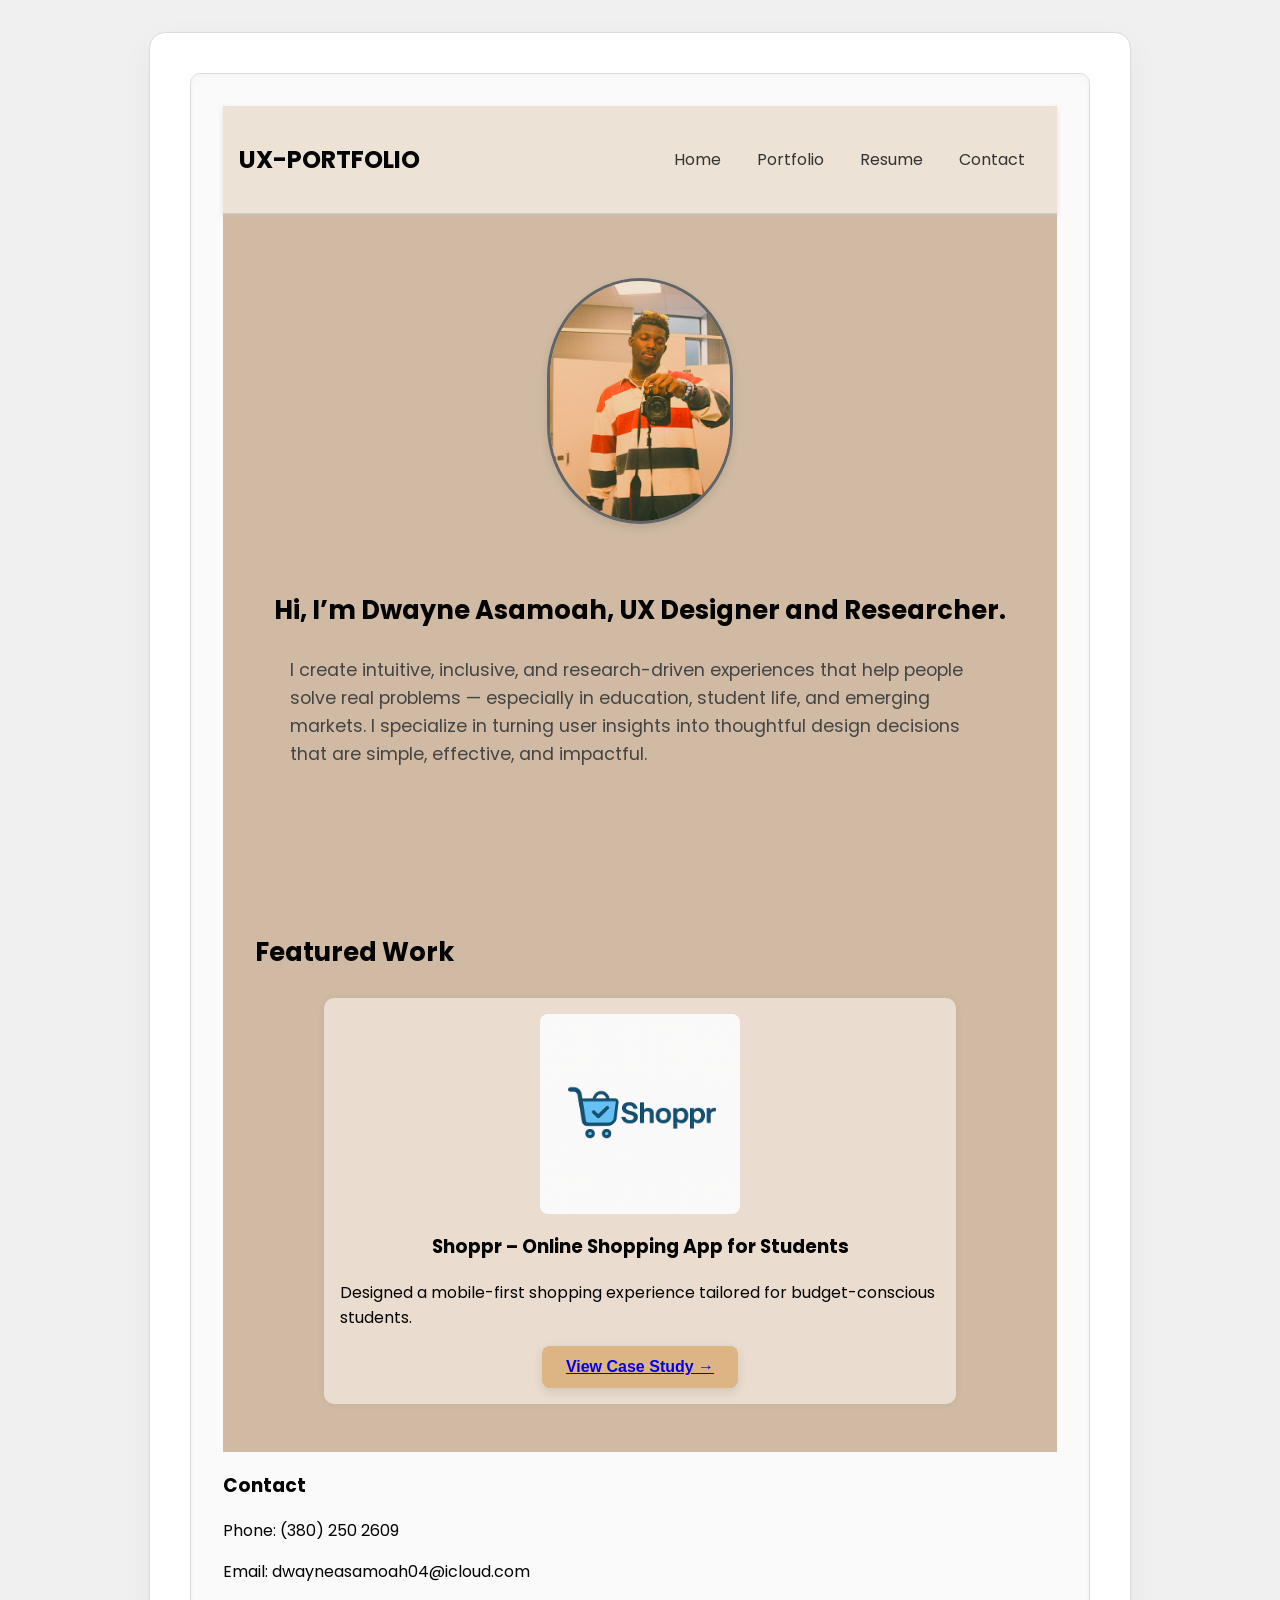
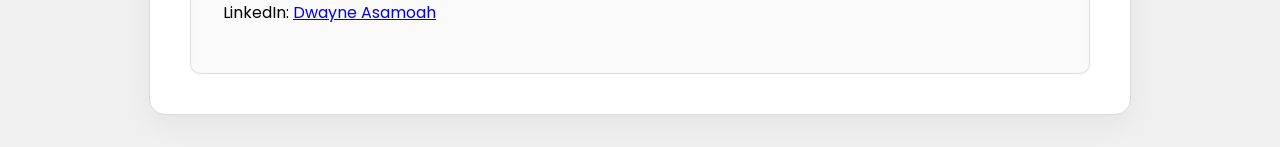
<file: index.html>
<!DOCTYPE html>
<html lang="en">
<head>
  <meta charset="UTF-8">
  <meta name="viewport" content="width=device-width, initial-scale=1">
  <title>Dwayne A | UX Designer</title>
  <link rel="stylesheet" href="style.css">
  <link href="https://fonts.googleapis.com/css2?family=Poppins:wght@400;600;700&display=swap" rel="stylesheet">
</head>
<body>
    <div class="portfolio">
        <div class="portfolio-inner">
        <section class="project-content">
            <header>
                <h1>UX-PORTFOLIO</h1>
                <nav>
                  <a href="index.html">Home</a>
                  <a href="#portfolio">Portfolio</a>
                  <a href="./dwayne_resume_2025.pdf" target="_blank">Resume</a>
                  <a href="#contact">Contact</a>
                </nav>
              </header>
            
              <section class="hero">
                <img src="./whitecoatselfie .JPG" alt="Dwayne A" class="hero-img">
                <h2>Hi, I’m Dwayne Asamoah, UX Designer and Researcher.</h2>
                <p>I create intuitive, inclusive, and research-driven experiences that help people solve real problems — especially in education, student life, and emerging markets. I specialize in turning user insights into thoughtful design decisions that are simple, effective, and impactful.</p>
              </section>
              
              
            
              <section id="portfolio" class="projects">
                <h2>Featured Work</h2>
                <div class="project-card">
                  <img src="./SHOPPR.LOGO.png" alt="Shoppr App Screenshot">
                  <h3>Shoppr – Online Shopping App for Students</h3>
                  <p>Designed a mobile-first shopping experience tailored for budget-conscious students.</p>
                  <button><a href="./shoppr.html">View Case Study →</a></button>
                </div>
              </section>
            
              <footer id="contact">
                <h3>Contact</h3>
                <p>Phone: (380) 250 2609</p>
                <p>Email: dwayneasamoah04@icloud.com</p>
                <p>LinkedIn: <a href="https://linkedin.com/in/dwayneasamoah" target="_blank">Dwayne Asamoah</a></p>
              </footer>
        </section>
      </div>
    </div>
</body>
</html>
</file>
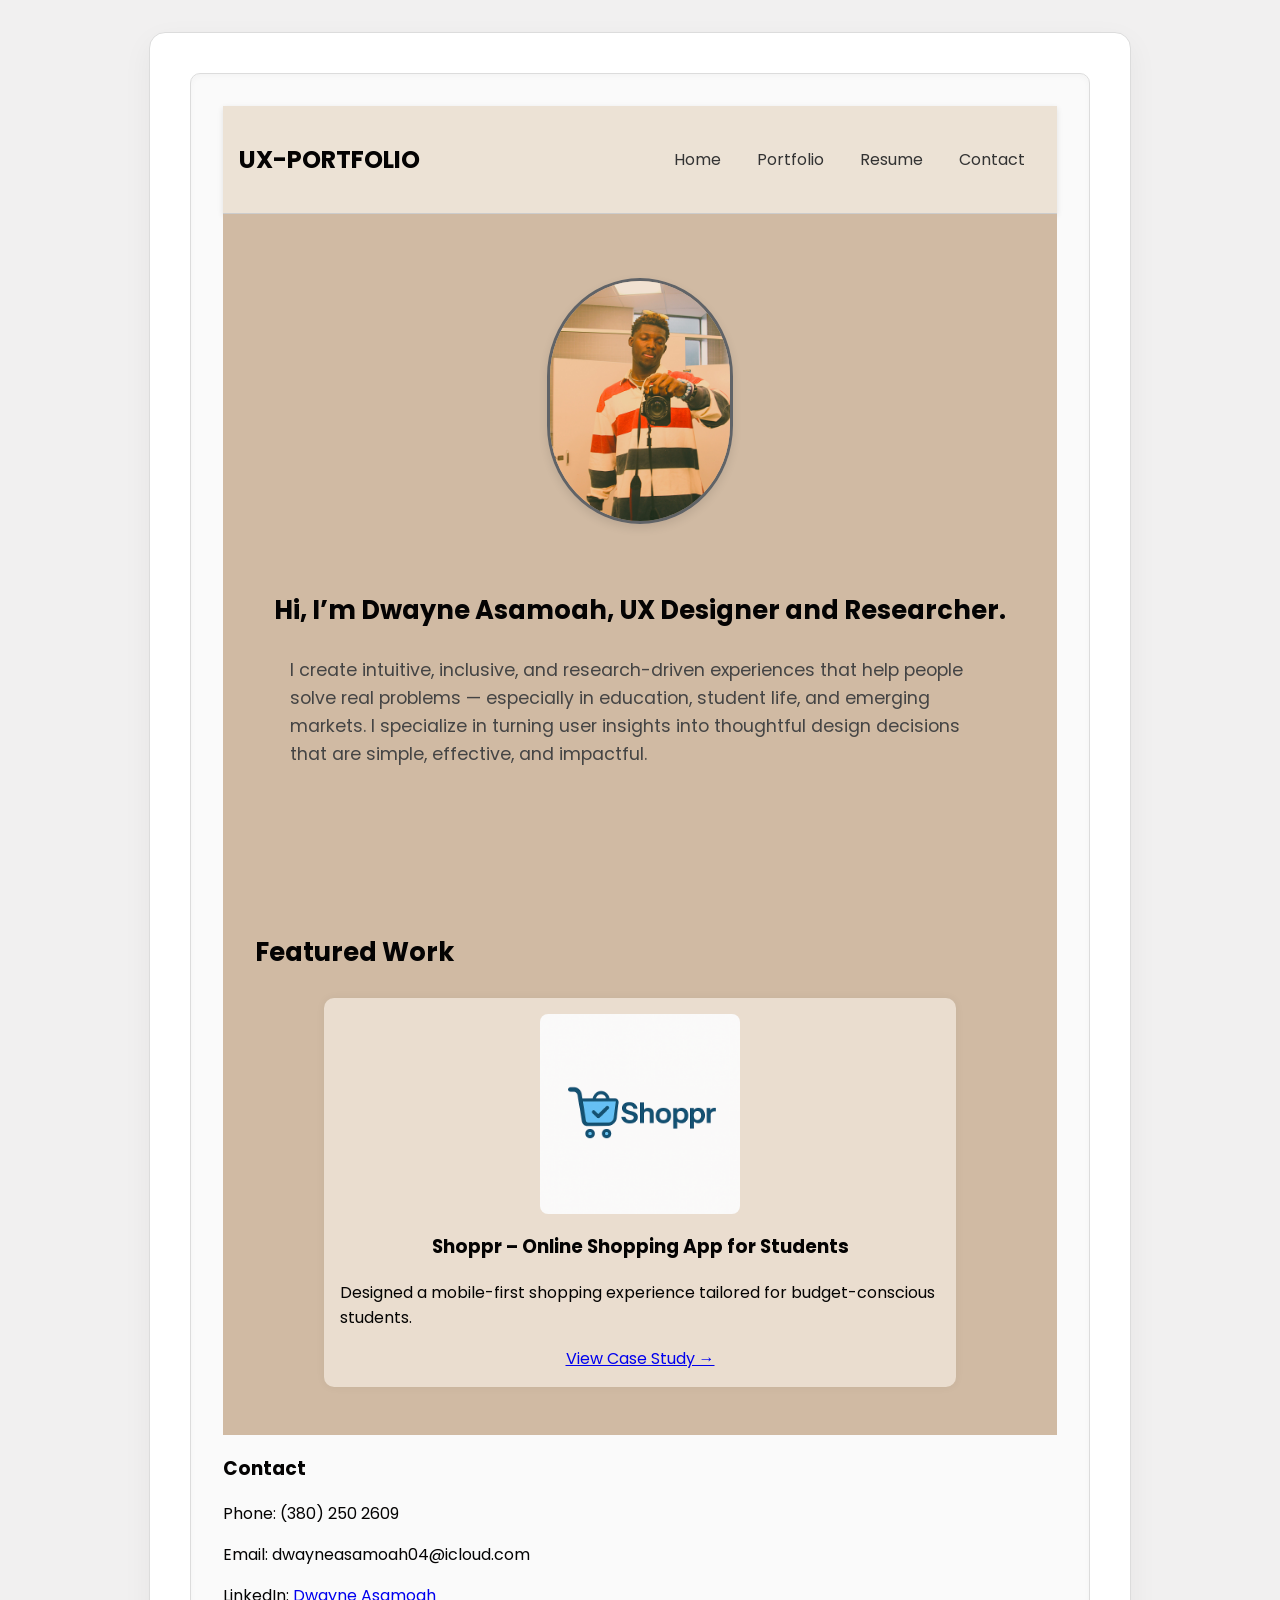
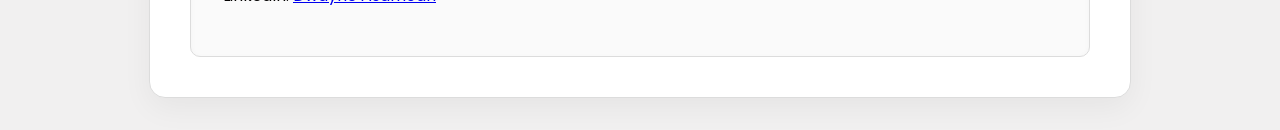
<file: portfolio.html>
<!DOCTYPE html>
<html lang="en">
<head>
  <meta charset="UTF-8">
  <meta name="viewport" content="width=device-width, initial-scale=1">
  <title>Dwayne A | UX Designer</title>
  <link rel="stylesheet" href="style.css">
  <link href="https://fonts.googleapis.com/css2?family=Poppins:wght@400;600;700&display=swap" rel="stylesheet">
</head>
<body>
    <div class="portfolio">
        <div class="portfolio-inner">
        <section class="project-content">
            <header>
                <h1>UX-PORTFOLIO</h1>
                <nav>
                  <a href="index.html">Home</a>
                  <a href="#portfolio">Portfolio</a>
                  <a href="./dwayne_resume_2025.pdf" target="_blank">Resume</a>
                  <a href="#contact">Contact</a>
                </nav>
              </header>
            
              <section class="hero">
                <img src="./whitecoatselfie .JPG" alt="Dwayne A" class="hero-img">
                <h2>Hi, I’m Dwayne Asamoah, UX Designer and Researcher.</h2>
                <p>I create intuitive, inclusive, and research-driven experiences that help people solve real problems — especially in education, student life, and emerging markets. I specialize in turning user insights into thoughtful design decisions that are simple, effective, and impactful.</p>
              </section>
              
              
            
              <section id="portfolio" class="projects">
                <h2>Featured Work</h2>
                <div class="project-card">
                  <img src="./SHOPPR.LOGO.png" alt="Shoppr App Screenshot">
                  <h3>Shoppr – Online Shopping App for Students</h3>
                  <p>Designed a mobile-first shopping experience tailored for budget-conscious students.</p>
                  <a href="./shoppr.html">View Case Study →</a>
                </div>
              </section>
            
              <footer id="contact">
                <h3>Contact</h3>
                <p>Phone: (380) 250 2609</p>
                <p>Email: dwayneasamoah04@icloud.com</p>
                <p>LinkedIn: <a href="https://linkedin.com/in/dwayneasamoah" target="_blank">Dwayne Asamoah</a></p>
              </footer>
        </section>
      </div>
    </div>
</body>
</html>
</file>
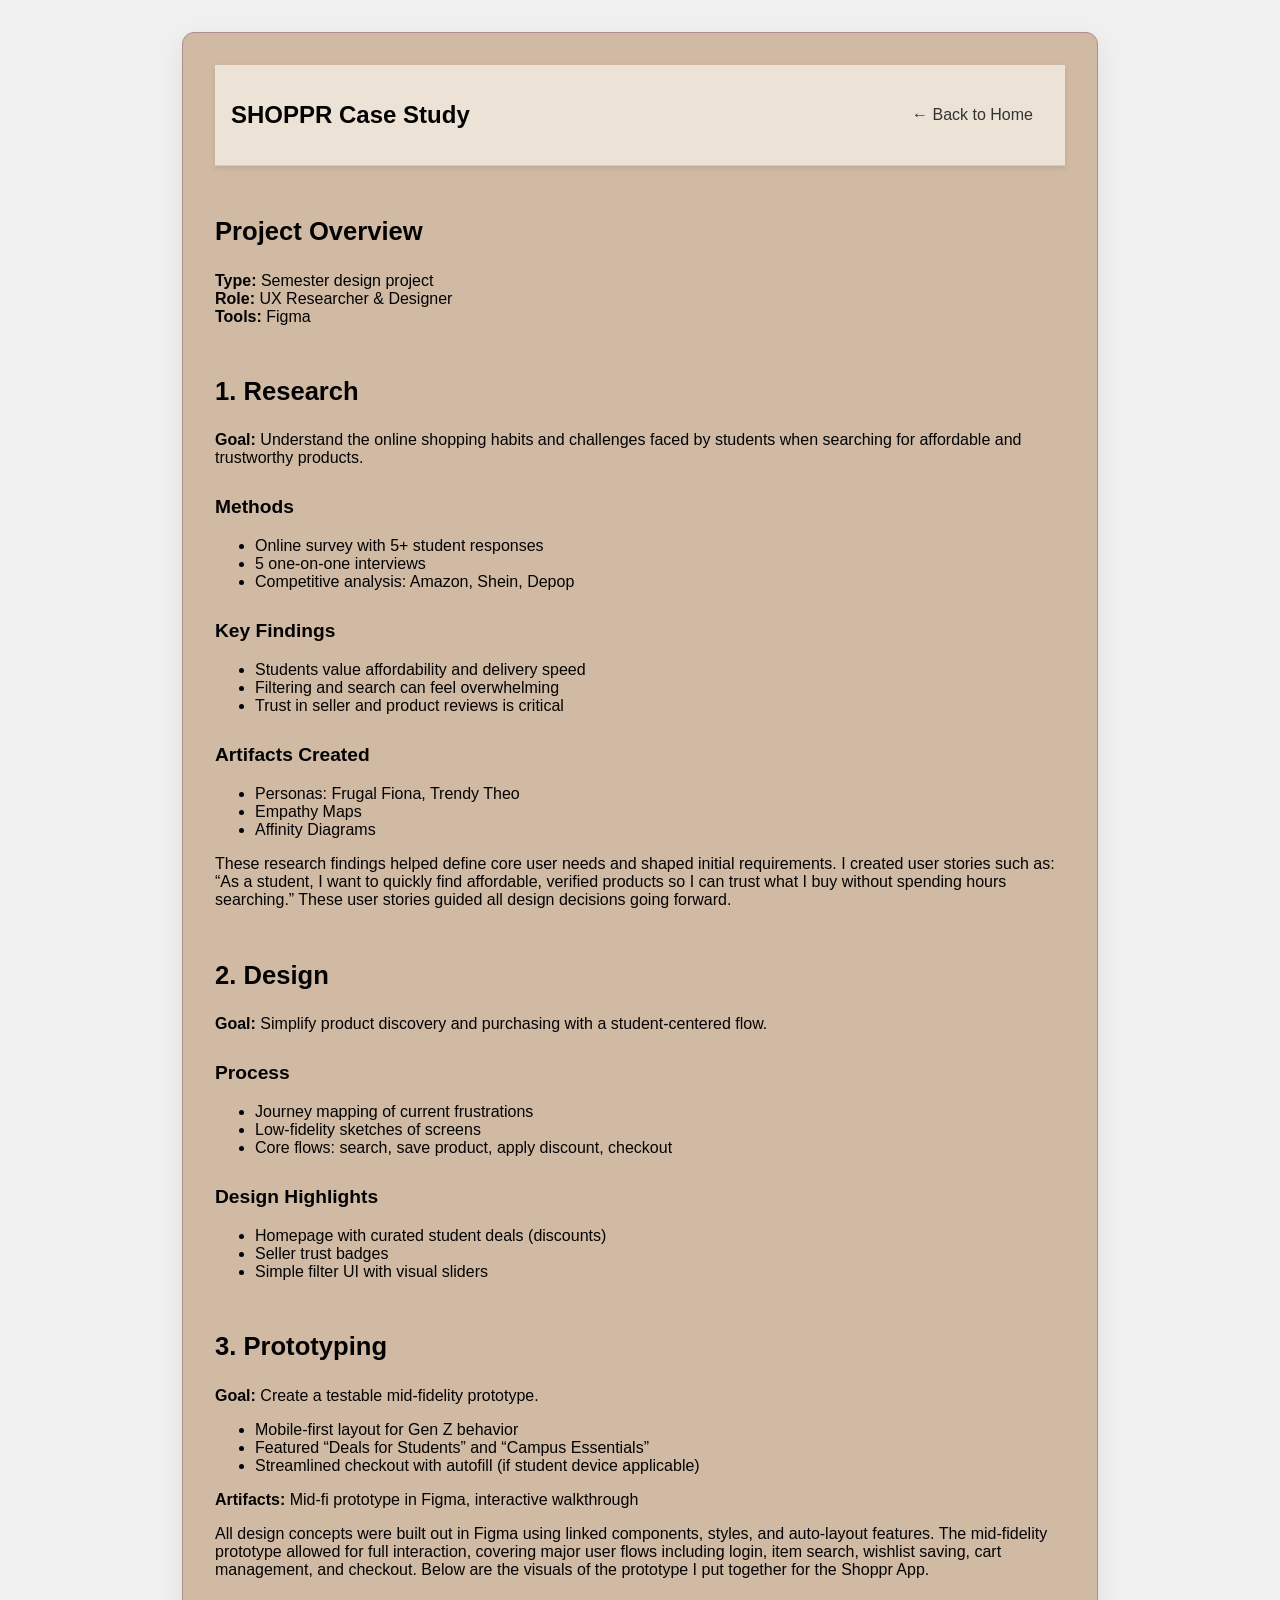
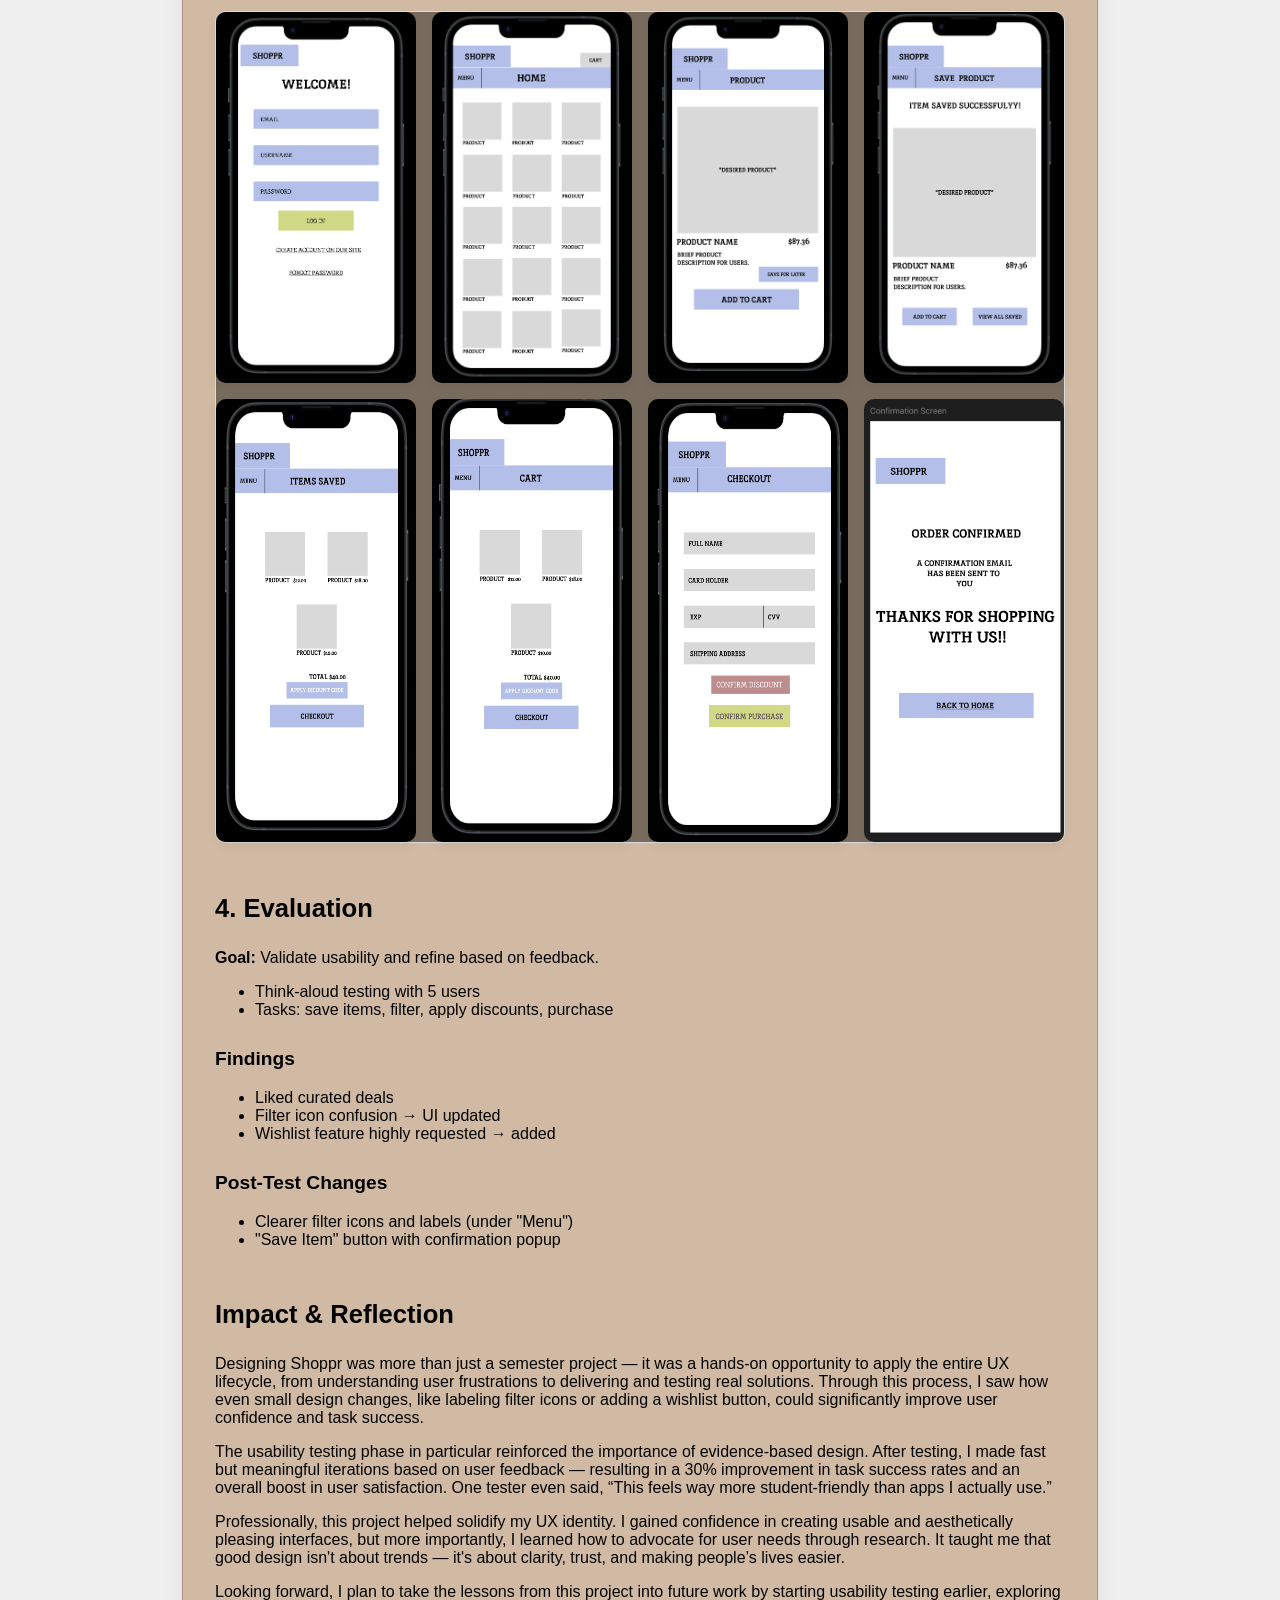
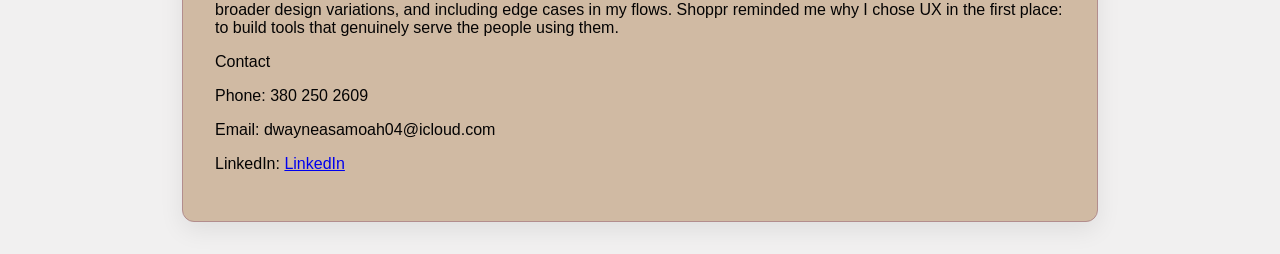
<file: shoppr.html>
<!DOCTYPE html>
<html lang="en">
<head>
  <meta charset="UTF-8" />
  <meta name="viewport" content="width=device-width, initial-scale=1.0"/>
  <title>Shoppr Case Study</title>
  <link rel="stylesheet" href="style.css" />
</head>
<body>
  <div class="case-study-container">
    <section class="project-content">
      <header>
        <h1>SHOPPR Case Study</h1>
        <nav>
          <a href="./portfolio.html">← Back to Home</a>
        </nav>
      </header>
    
      <section class="project-content">
        <h2>Project Overview</h2>
        <p><strong>Type:</strong> Semester design project<br>
           <strong>Role:</strong> UX Researcher & Designer<br>
           <strong>Tools:</strong> Figma</p>
    
        <h2>1. Research</h2>
        <p><strong>Goal:</strong> Understand the online shopping habits and challenges faced by students when searching for affordable and trustworthy products.</p>
        <h4>Methods</h4>
        <ul>
          <li>Online survey with 5+ student responses</li>
          <li>5 one-on-one interviews</li>
          <li>Competitive analysis: Amazon, Shein, Depop</li>
        </ul>
        <h4>Key Findings</h4>
        <ul>
          <li>Students value affordability and delivery speed</li>
          <li>Filtering and search can feel overwhelming</li>
          <li>Trust in seller and product reviews is critical</li>
        </ul>
        <h4>Artifacts Created</h4>
        <ul>
          <li>Personas: Frugal Fiona, Trendy Theo</li>
          <li>Empathy Maps</li>
          <li>Affinity Diagrams</li>
        </ul>
        <p>These research findings helped define core user needs and shaped initial requirements. I created user stories such as: “As a student, I want to quickly find affordable, verified products so I can trust what I buy without spending hours searching.” These user stories guided all design decisions going forward.</p>
    
        <h2>2. Design</h2>
        <p><strong>Goal:</strong> Simplify product discovery and purchasing with a student-centered flow.</p>
        <h4>Process</h4>
        <ul>
          <li>Journey mapping of current frustrations</li>
          <li>Low-fidelity sketches of screens</li>
          <li>Core flows: search, save product, apply discount, checkout</li>
        </ul>
        <h4>Design Highlights</h4>
        <ul>
          <li>Homepage with curated student deals (discounts)</li>
          <li>Seller trust badges</li>
          <li>Simple filter UI with visual sliders</li>
        </ul>
    
        <h2>3. Prototyping</h2>
    <p><strong>Goal:</strong> Create a testable mid-fidelity prototype.</p>
    <ul>
      <li>Mobile-first layout for Gen Z behavior</li>
      <li>Featured “Deals for Students” and “Campus Essentials”</li>
      <li>Streamlined checkout with autofill (if student device applicable)</li>
    </ul>
    <p><strong>Artifacts:</strong> Mid-fi prototype in Figma, interactive walkthrough</p>
    <p>All design concepts were built out in Figma using linked components, styles, and auto-layout features. The mid-fidelity prototype allowed for full interaction, covering major user flows including login, item search, wishlist saving, cart management, and checkout. Below are the visuals of the prototype I put together for the Shoppr App.</p>
    
    <div class="prototype-gallery">
      <img src="./shoppr.log.in.png" alt="Log In Page.">
      <img src="./shopp.home.page.png" alt="home Page">
      <img src="./shoppr.product.pg.png" alt="Product Page">
      <img src="./shoppr.save.item.png" alt="Want to Save an Item?">
      <img src="./shoppr.SAVED.items.screen.png" alt="Saved Items Screen">
      <img src="./shoppr.cart.screen.png" alt="View your Cart">
      <img src="./shoppr.checkout.screen.png" alt="Checkout Items and APPLY DISCOUNT">
      <img src="./shoppr.conf.screen.png" alt="Order Confirmation Screen.">
    </div>
    
        <h2>4. Evaluation</h2>
        <p><strong>Goal:</strong> Validate usability and refine based on feedback.</p>
        <ul>
          <li>Think-aloud testing with 5 users</li>
          <li>Tasks: save items, filter, apply discounts, purchase</li>
        </ul>
        <h4>Findings</h4>
        <ul>
          <li>Liked curated deals</li>
          <li>Filter icon confusion → UI updated</li>
          <li>Wishlist feature highly requested → added</li>
        </ul>
        <h4>Post-Test Changes</h4>
        <ul>
          <li>Clearer filter icons and labels (under "Menu") </li>
          <li>"Save Item" button with confirmation popup</li>
        </ul>
    
        <h2>Impact & Reflection</h2>
    <p>Designing Shoppr was more than just a semester project — it was a hands-on opportunity to apply the entire UX lifecycle, from understanding user frustrations to delivering and testing real solutions. Through this process, I saw how even small design changes, like labeling filter icons or adding a wishlist button, could significantly improve user confidence and task success.</p>
    
    <p>The usability testing phase in particular reinforced the importance of evidence-based design. After testing, I made fast but meaningful iterations based on user feedback — resulting in a 30% improvement in task success rates and an overall boost in user satisfaction. One tester even said, “This feels way more student-friendly than apps I actually use.”</p>
    
    <p>Professionally, this project helped solidify my UX identity. I gained confidence in creating usable and aesthetically pleasing interfaces, but more importantly, I learned how to advocate for user needs through research. It taught me that good design isn't about trends — it's about clarity, trust, and making people’s lives easier.</p>
    
    <p>Looking forward, I plan to take the lessons from this project into future work by starting usability testing earlier, exploring broader design variations, and including edge cases in my flows. Shoppr reminded me why I chose UX in the first place: to build tools that genuinely serve the people using them.</p>
    
      <footer>
        <p>Contact</p>
        <p>Phone: 380 250 2609</p>
        <p>Email: dwayneasamoah04@icloud.com</p>
        <p>LinkedIn: <a href="https://linkedin.com/in/dwayneasamoah" target="_blank">LinkedIn</a></p>
      </footer>
    </section>
  </div>
  
</body>
</html>
</file>
<file: style.css>
/* Base styling for the whole site */
body {
    font-family: 'Poppins', sans-serif;
    font-weight: 400;
    margin: 0;
    padding: 0;
    background-color: #f1f0f0; /* Outer background outside the card */
    color: #040303;
    display: flex;
    justify-content: center; /* Horizontally center everything */
  }
  
  .portfolio {
    max-width: 900px;
    width: 100%;
    margin: 2em auto;
    padding: 2.5em;
    background-color: #ffffff;
    border-radius: 16px; /* more pronounced rounded edges */
    border: 1px solid #dcdcdc; /* light, modern border */
    box-shadow: 0 10px 30px rgba(0, 0, 0, 0.05); /* depth */
  }
  
  .hero,
.projects,
footer {
  background-color: transparent;
  border-radius: 0;
}


  .portfolio-inner {
    border: 1px solid #dcdcdc;       /* Light inner border */
    border-radius: 10px;
    padding: 2em;
    background-color: #fafafa;       /* Slight contrast with outer white */
    box-shadow: inset 0 2px 6px rgba(0, 0, 0, 0.03); /* subtle inner depth */
  }

  /* Header styles with faded gray */
  header {
    background-color: #ece2d5; /* Faded gray */
    padding: 1em;
    display: flex;
    justify-content: space-between;
    align-items: center;
    box-shadow: 0 2px 6px rgba(0, 0, 0, 0.1);
    border-bottom: 1px solid #ccc;
  }
  
  nav a {
    margin: 0 1em;
    text-decoration: none;
    color: #333;
    transition: color 0.3s ease;
  }

  nav a:hover {
    color: #9a8343
  }
  
  /* Hero section styles */
  .hero {
    display: flex;
    flex-direction: column;
    align-items: center;
    justify-content: center;
    text-align: center;
    padding: 4em 2em;
    background-color: #d0baa3;
  }

  .hero h2 {
    font-size: 2.2rem;
    font-weight: 700;
    margin: 0.5em 0;
  }

  .hero h3 {
    font-size:1.3rem;
    font-weight: 600;
    color: #222;
    margin-bottom: 1em;
  }
  
  .hero p {
    font-size: 1.1rem;
    line-height: 1.6;
    max-width: 700px;
    margin: 0 auto 1.5em auto;
    color: #444;
  }
  
  
  /* Projects section */
  .projects {
    padding: 2em;
    background-color: d0baa3;
  }
  
  /* Project card design */
  .project-card {
    max-width: 600px;
    margin: 1em auto;
    padding: 1em;
    background: #eaddcf;
    border-radius: 10px;
    box-shadow: 0 0 10px rgba(0,0,0,0.05);
    text-align: center;
  }
  
  button {
    padding: 0.75em 1.5em;
    border: none;
    border-radius: 8px;
    background-color: #ddb582;
    color: #ffffff;
    font-weight: 600;
    font-size: 1rem;
    cursor: pointer;
    box-shadow: 0 4px 12px rgba(0, 0, 0, 0.1);
    transition: background-color 0.3s ease, transform 0.2s ease;
  }
  
  button:hover {
    background-color: #9f958acf;
    transform: translateY(-2px);
  }
  
  
  .project-card img {
    max-width: 100%;      /* Prevents overflow */
    width: 200px;         /* Controls image size */
    height: auto;         /* Maintains aspect ratio */
    border-radius: 8px;
    display: block;
    margin: 0 auto 1em auto;
  }

  #portfolio {
    background-color: #d0baa3;
  }

  .hero-img {
    width: 180px;
    height: 240px;
    object-fit: cover;
    border-radius: 50% / 40%;  /* Oval shape */
    border: 3px solid #606367;  /* Blue border */
    margin-bottom: 1em;
    box-shadow: 0 4px 10px rgba(0, 0, 0, 0.1);
    display: block;
    margin-left: auto;
    margin-right: auto;
  }
  
  .prototype-gallery {
    display: flex;
    flex-wrap: wrap;
    gap: 1em;
    justify-content: center;
    margin-top: 1em;
    border: 1px solid #dcdcdc;       /* Light inner border */
    border-radius: 10px;
    padding: 0em;
    background-color: #776c5e;       /* Slight contrast with outer white */
    box-shadow: inset 0 2px 6px rgba(0, 0, 0, 0.03); /* subtle inner depth */
  }
  
  .prototype-gallery img {
    width: 200px;
    border-radius: 8px;
    box-shadow: 0 4px 8px rgba(0, 0, 0, 0.1);
    transition: transform 0.3s ease;
  }
  
  .prototype-gallery img:hover {
    transform: scale(1.05);
  }
  
  /* Main container for the case study content */
.case-study-container {
    max-width: 850px;
    margin: 2em auto;
    padding: 2em;
    background-color: #d0baa3;
    border: 1px solid #b28d8d; 
    box-shadow: 0 8px 24px rgba(0, 0, 0, 0.08);
    border-radius: 12px;
    animation: fadeIn 0.5s ease-in-out;
  }
  
  /* Center all text and remove harsh alignment */
  .project-content h2,
  .project-content h4,
  .project-content p,
  .project-content ul {
    text-align: left;
    margin-bottom: 1em;
  }
  
  /* Headings spaced nicely */
  .project-content h2 {
    margin-top: 2em;
    font-size: 1.6em;
  }
  
  .project-content h4 {
    font-size: 1.2em;
    margin-top: 1.5em;
  }
  
  /* Image gallery grid layout */
  .prototype-gallery {
    display: flex;
    flex-wrap: wrap;
    justify-content: center;
    gap: 1em;
    margin: 2em 0;
  }
  
  .prototype-gallery img {
    max-width: 200px;
    border-radius: 10px;
    box-shadow: 0 4px 12px rgba(0,0,0,0.05);
    transition: transform 0.3s ease;
  }
  
  .prototype-gallery img:hover {
    transform: scale(1.03);
  }
  
  /* Optional: add slight fade-in animation */
  .case-study-container {
    animation: fadeIn 0.5s ease-in-out;
  }
  
  @keyframes fadeIn {
    from { opacity: 0; transform: translateY(10px); }
    to { opacity: 1; transform: translateY(0); }
  }
  
  /* === Responsive Design for Tablets and Phones === */
@media (max-width: 768px) {
  .portfolio,
  .case-study-container {
    padding: 1.5em;
    margin: 1em;
  }

  header {
    flex-direction: column;
    text-align: center;
  }

  nav {
    margin-top: 1em;
  }

  nav a {
    display: inline-block;
    margin: 0.5em 0.75em;
  }

  .hero h2 {
    font-size: 1.5rem;
  }

  .hero p {
    font-size: 1rem;
    padding: 0 1em;
  }

  .hero-img {
    width: 140px;
    height: 190px;
  }

  .project-card {
    margin: 1em 0;
    padding: 1em;
  }

  .project-card img {
    width: 100%;
    max-width: 100%;
  }

  .prototype-gallery {
    flex-direction: column;
    align-items: center;
  }

  .prototype-gallery img {
    width: 90%;
    max-width: 300px;
  }
}

@media (max-width: 480px) {
  .hero h2 {
    font-size: 1.3rem;
  }

  .hero p {
    font-size: 0.95rem;
  }

  nav a {
    font-size: 0.95rem;
  }

  .cta-button {
    padding: 0.6em 1.2em;
    font-size: 0.95rem;
  }
}
</file>
